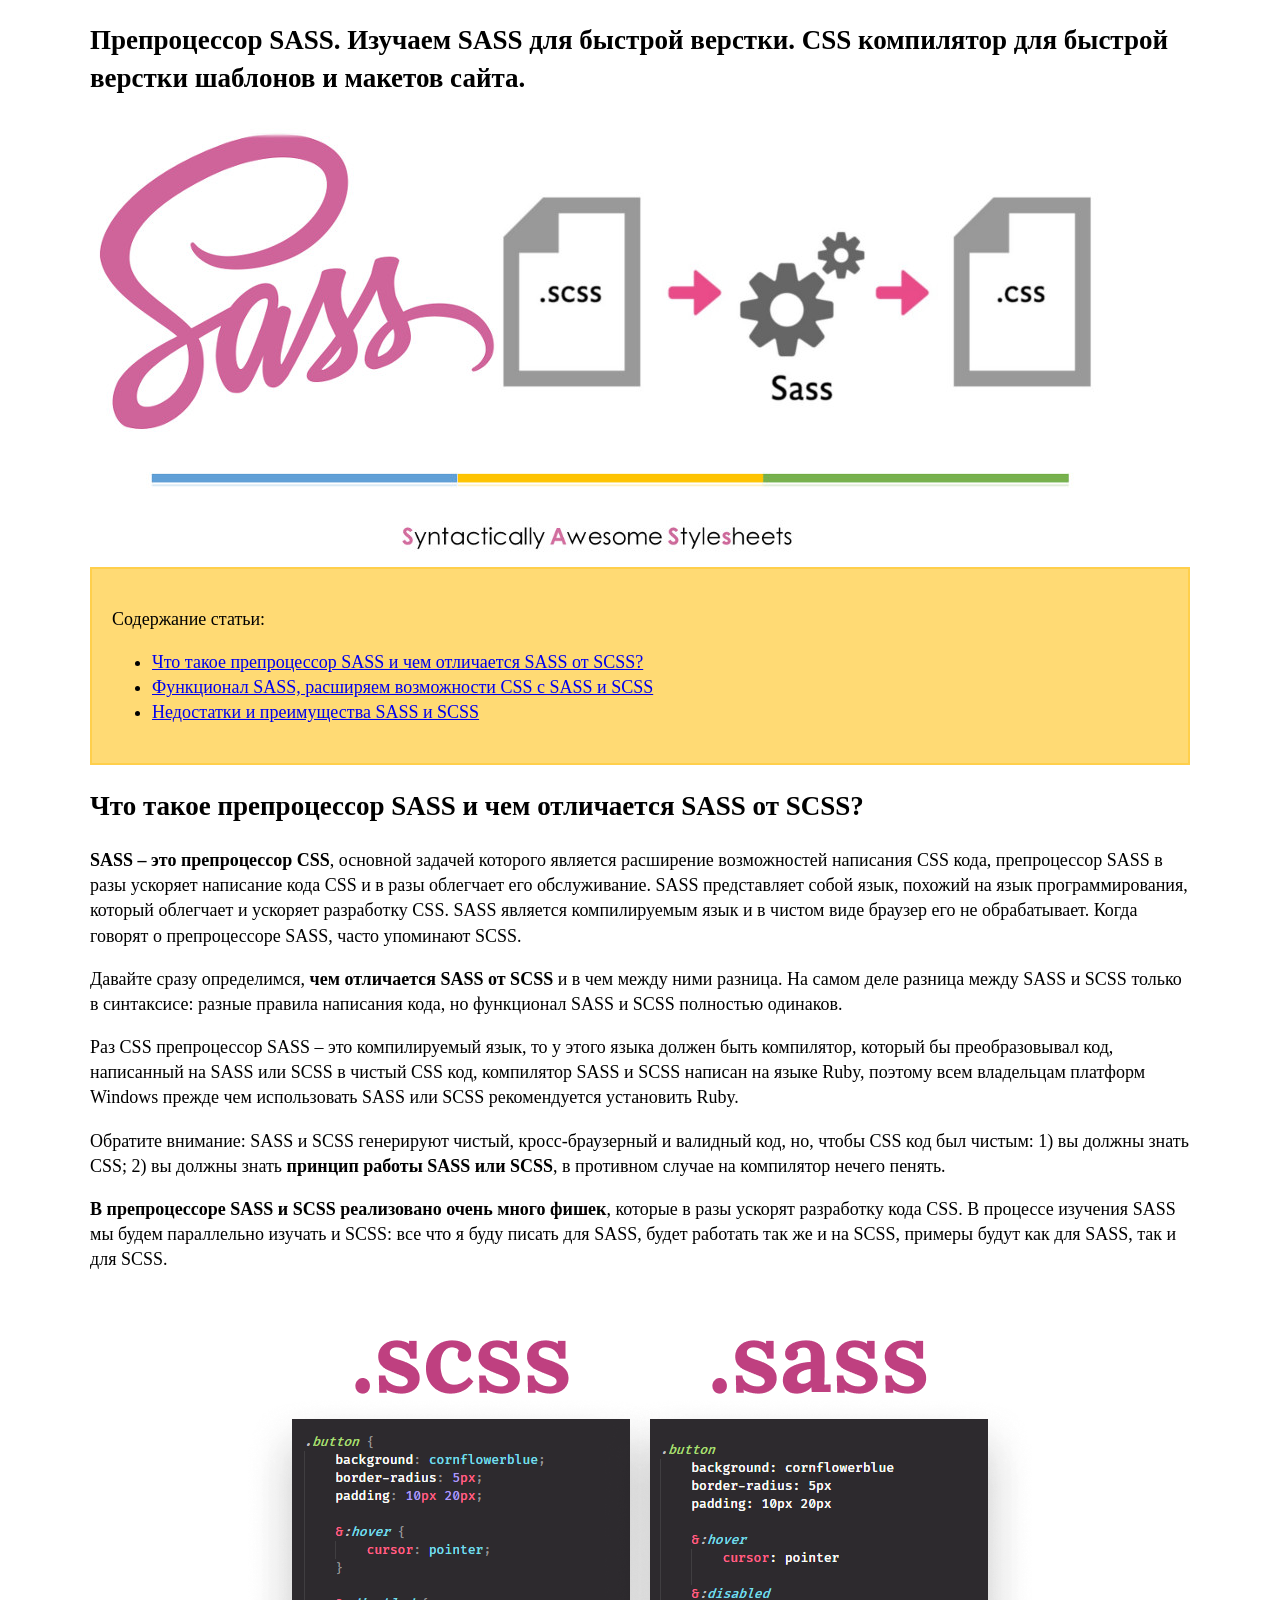
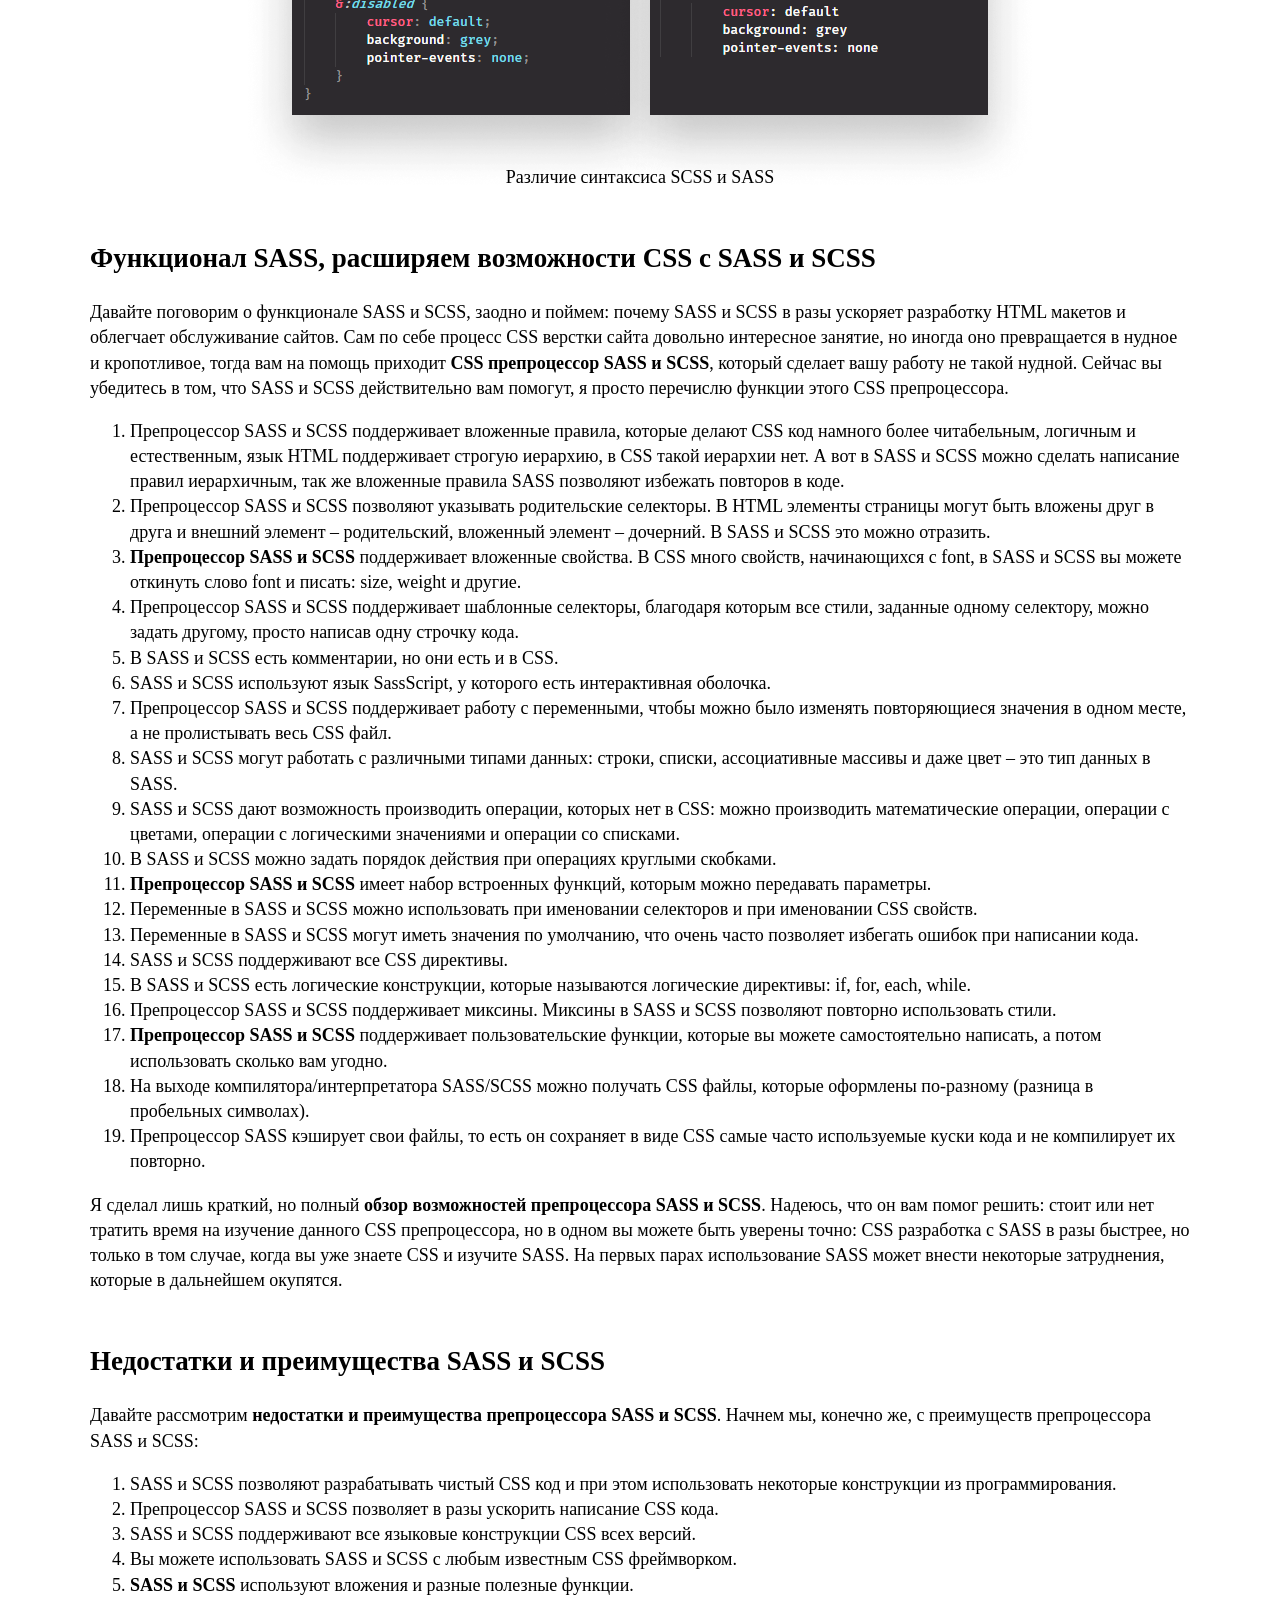
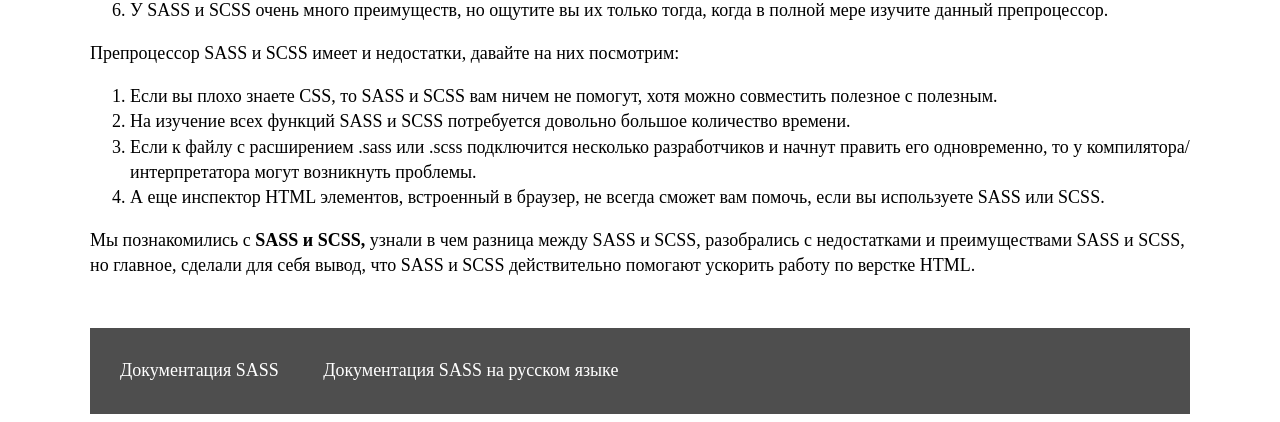
<file: Задача 1/index.html>
<!DOCTYPE html>
<html lang="ru-RU">

<head>
   <meta charset="UTF-8">
   <meta name="viewport" content="width=device-width">
   <title>Что такое SASS и SCSS? Обзор препроцессора SASS. Разница между SASS и SCSS | IT-блог о веб-технологиях,
      серверах, протоколах, базах данных, СУБД, SQL, компьютерных сетях, языках программирования и создание сайтов.
   </title>
   <link rel="stylesheet" href="style.css">

</head>

<body>
   <div class="wrapper">
      <article>
         <header>
            <h1>Препроцессор SASS. Изучаем SASS для быстрой верстки. CSS компилятор для
               быстрой верстки шаблонов и макетов сайта.</h1>
            <img src="img/sass.jpg" alt="Препроцессор SASS">
         </header>

         <nav class="nav">
            <p>Содержание статьи:</p>
            <ul>
               <li><a href="#what_sass">Что такое препроцессор SASS и чем отличается SASS от
                     SCSS?</a></li>
               <li><a href="#func_sass">Функционал SASS, расширяем возможности CSS с SASS и
                     SCSS</a></li>
               <li><a href="#feat_sass">Недостатки и преимущества SASS и SCSS</a></li>
            </ul>
         </nav>

         <section id="what_sass">
            <h2>Что такое препроцессор SASS и чем отличается SASS от SCSS?</h2>
            <p><strong>SASS – это препроцессор CSS</strong>, основной задачей которого является расширение
               возможностей написания CSS кода, препроцессор SASS в разы ускоряет написание кода CSS и в разы
               облегчает его обслуживание. SASS представляет собой язык, похожий на язык программирования,
               который облегчает и ускоряет разработку CSS. SASS является компилируемым язык и в чистом виде
               браузер его не обрабатывает. Когда говорят о препроцессоре SASS, часто упоминают SCSS.</p>
            <p>Давайте сразу определимся, <strong>чем отличается SASS от SCSS</strong> и в чем между ними
               разница. На самом деле разница между SASS и SCSS только в синтаксисе: разные правила написания
               кода, но функционал SASS и SCSS полностью одинаков.</p>
            <p>Раз CSS препроцессор SASS – это компилируемый язык, то у этого языка должен быть компилятор,
               который бы преобразовывал код, написанный на SASS или SCSS в чистый CSS код, компилятор SASS и
               SCSS написан на языке Ruby, поэтому всем владельцам платформ Windows прежде чем использовать
               SASS или SCSS рекомендуется установить Ruby.</p>
            <p>Обратите внимание: SASS и SCSS генерируют чистый, кросс-браузерный и валидный код, но, чтобы CSS
               код был чистым: 1) вы должны знать CSS; 2) вы должны знать <strong>принцип работы SASS или
                  SCSS</strong>, в противном случае на компилятор нечего пенять.</p>
            <p><strong>В препроцессоре SASS и SCSS реализовано очень много фишек</strong>, которые в разы
               ускорят разработку кода CSS. В процессе изучения SASS мы будем параллельно изучать и SCSS: все
               что я буду писать для SASS, будет работать так же и на SCSS, примеры будут как для SASS, так и
               для SCSS.</p>
            <figure class="figure">
               <p><img src="img/sass_scss.png" alt="Различие синтаксиса SCSS и SASS"></p>
               <figcaption>Различие синтаксиса SCSS и SASS</figcaption>
            </figure>
         </section>

         <section id="func_sass">
            <h2>Функционал SASS, расширяем возможности CSS с SASS и SCSS</h2>
            <p>Давайте поговорим о функционале SASS и SCSS, заодно и поймем: почему SASS и SCSS в разы ускоряет
               разработку HTML макетов и облегчает обслуживание сайтов. Сам по себе процесс CSS верстки сайта
               довольно интересное занятие, но иногда оно превращается в нудное и кропотливое, тогда вам на
               помощь приходит<strong> CSS препроцессор SASS и SCSS</strong>, который сделает вашу работу не
               такой нудной. Сейчас вы убедитесь в том, что SASS и SCSS действительно вам помогут, я просто
               перечислю функции этого CSS препроцессора.</p>
            <ol>
               <li>Препроцессор SASS и SCSS поддерживает вложенные правила, которые делают CSS код намного
                  более читабельным, логичным и естественным, язык HTML поддерживает строгую иерархию, в CSS
                  такой иерархии нет. А вот в SASS и SCSS можно сделать написание правил иерархичным, так же
                  вложенные правила SASS позволяют избежать повторов в коде.</li>
               <li>Препроцессор SASS и SCSS позволяют указывать родительские селекторы. В HTML элементы
                  страницы могут быть вложены друг в друга и внешний элемент – родительский, вложенный элемент
                  – дочерний. В SASS и SCSS это можно отразить.</li>
               <li><strong>Препроцессор SASS и SCSS</strong> поддерживает вложенные свойства. В CSS много
                  свойств, начинающихся с font, в SASS и SCSS вы можете откинуть слово font и писать: size,
                  weight и другие.</li>
               <li>Препроцессор SASS и SCSS поддерживает шаблонные селекторы, благодаря которым все стили,
                  заданные одному селектору, можно задать другому, просто написав одну строчку кода.</li>
               <li>В SASS и SCSS есть комментарии, но они есть и в CSS.</li>
               <li>SASS и SCSS используют язык SassScript, у которого есть интерактивная оболочка.</li>
               <li>Препроцессор SASS и SCSS поддерживает работу с переменными, чтобы можно было изменять
                  повторяющиеся значения в одном месте, а не пролистывать весь CSS файл.</li>
               <li>SASS и SCSS могут работать с различными типами данных: строки, списки, ассоциативные массивы
                  и даже цвет – это тип данных в SASS.</li>
               <li>SASS и SCSS дают возможность производить операции, которых нет в CSS: можно производить
                  математические операции, операции с цветами, операции с логическими значениями и операции со
                  списками.</li>
               <li>В SASS и SCSS можно задать порядок действия при операциях круглыми скобками.</li>
               <li><strong>Препроцессор SASS и SCSS</strong> имеет набор встроенных функций, которым можно
                  передавать параметры.</li>
               <li>Переменные в SASS и SCSS можно использовать при именовании селекторов и при именовании CSS
                  свойств.</li>
               <li>Переменные в SASS и SCSS могут иметь значения по умолчанию, что очень часто позволяет
                  избегать ошибок при написании кода.</li>
               <li>SASS и SCSS поддерживают все CSS директивы.</li>
               <li>В SASS и SCSS есть логические конструкции, которые называются логические директивы: if, for,
                  each, while.</li>
               <li>Препроцессор SASS и SCSS поддерживает миксины. Миксины в SASS и SCSS позволяют повторно
                  использовать стили.</li>
               <li><strong>Препроцессор SASS и SCSS</strong> поддерживает пользовательские функции, которые вы
                  можете самостоятельно написать, а потом использовать сколько вам угодно.</li>
               <li>На выходе компилятора/интерпретатора SASS/SCSS можно получать CSS файлы, которые оформлены
                  по-разному (разница в пробельных символах).</li>
               <li>Препроцессор SASS кэширует свои файлы, то есть он сохраняет в виде CSS самые часто
                  используемые куски кода и не компилирует их повторно.</li>
            </ol>
            <p>Я сделал лишь краткий, но полный <strong>обзор возможностей препроцессора SASS и SCSS</strong>.
               Надеюсь, что он вам помог решить: стоит или нет тратить время на изучение данного CSS
               препроцессора, но в одном вы можете быть уверены точно: CSS разработка с SASS в разы быстрее, но
               только в том случае, когда вы уже знаете CSS и изучите SASS. На первых парах использование SASS
               может внести некоторые затруднения, которые в дальнейшем окупятся.</p>
         </section>

         <section id="feat_sass">
            <h2>Недостатки и преимущества SASS и SCSS</h2>
            <p>Давайте рассмотрим <strong>недостатки и преимущества препроцессора SASS и SCSS</strong>. Начнем
               мы, конечно же, с преимуществ препроцессора SASS и SCSS:</p>
            <ol>
               <li>SASS и SCSS позволяют разрабатывать чистый CSS код и при этом использовать некоторые
                  конструкции из программирования.</li>
               <li>Препроцессор SASS и SCSS позволяет в разы ускорить написание CSS кода.</li>
               <li>SASS и SCSS поддерживают все языковые конструкции CSS всех версий.</li>
               <li>Вы можете использовать SASS и SCSS с любым известным CSS фреймворком.</li>
               <li><strong>SASS и SCSS</strong> используют вложения и разные полезные функции.</li>
               <li>У SASS и SCSS очень много преимуществ, но ощутите вы их только тогда, когда в полной мере
                  изучите данный препроцессор.</li>
            </ol>
            <p>Препроцессор SASS и SCSS имеет и недостатки, давайте на них посмотрим:</p>
            <ol>
               <li>Если вы плохо знаете CSS, то SASS и SCSS вам ничем не помогут, хотя можно совместить
                  полезное с полезным.</li>
               <li>На изучение всех функций SASS и SCSS потребуется довольно большое количество времени.</li>
               <li>Если к файлу с расширением .sass или .scss подключится несколько разработчиков и начнут
                  править его одновременно, то у компилятора/интерпретатора могут возникнуть проблемы.</li>
               <li>А еще инспектор HTML элементов, встроенный в браузер, не всегда сможет вам помочь, если вы
                  используете SASS или SCSS.</li>
            </ol>
            <p>Мы познакомились с <strong>SASS и SCSS,</strong> узнали в чем разница между SASS и SCSS,
               разобрались с недостатками и преимуществами SASS и SCSS, но главное, сделали для себя вывод, что
               SASS и SCSS действительно помогают ускорить работу по верстке HTML.</p>
         </section>
      </article>
      <footer>
         <a href="https://sass-lang.com/">Документация SASS</a>
         <a href="https://sass-scss.ru/">Документация SASS на русском языке</a>
      </footer>
      <a href="#" title="Вернуться к началу" class="topbutton">Наверх</a>
   </div>
   <script src="main.js"></script>
</body>

</html>
</file>
<file: Задача 1/style.css>
body {
   font-size: 18px;
   line-height: 1.4;
}
img {
   max-width: 100%;
}
.wrapper {
   max-width: 1100px;
   padding: 0 15px;
   margin: 0 auto;
}

.nav {
   background-color: rgb(255, 218, 116);
   padding: 20px;
   border: 2px solid rgb(255, 207, 75);
}

.figure {
text-align: center;
}

figcaption {
   margin-top: -50px;
}

section {
   margin-bottom: 50px;
}
footer {
   background-color: #4e4e4e;
   padding: 30px;
}

footer a {
   text-decoration: none;
   color: #fff;
}

footer a:not(:last-child) {
   margin-right: 40px;
}

.topbutton {
   border:2px solid #ccc;
   background:#f7f7f7;
   padding: 5px 20px;
   position:fixed;
   bottom:50px;
   right:50px;
   cursor:pointer;
   color:#333;
   border-radius: 5px;
   display: none;
   }
   
   .show {
      display: block;
   }
</file>
